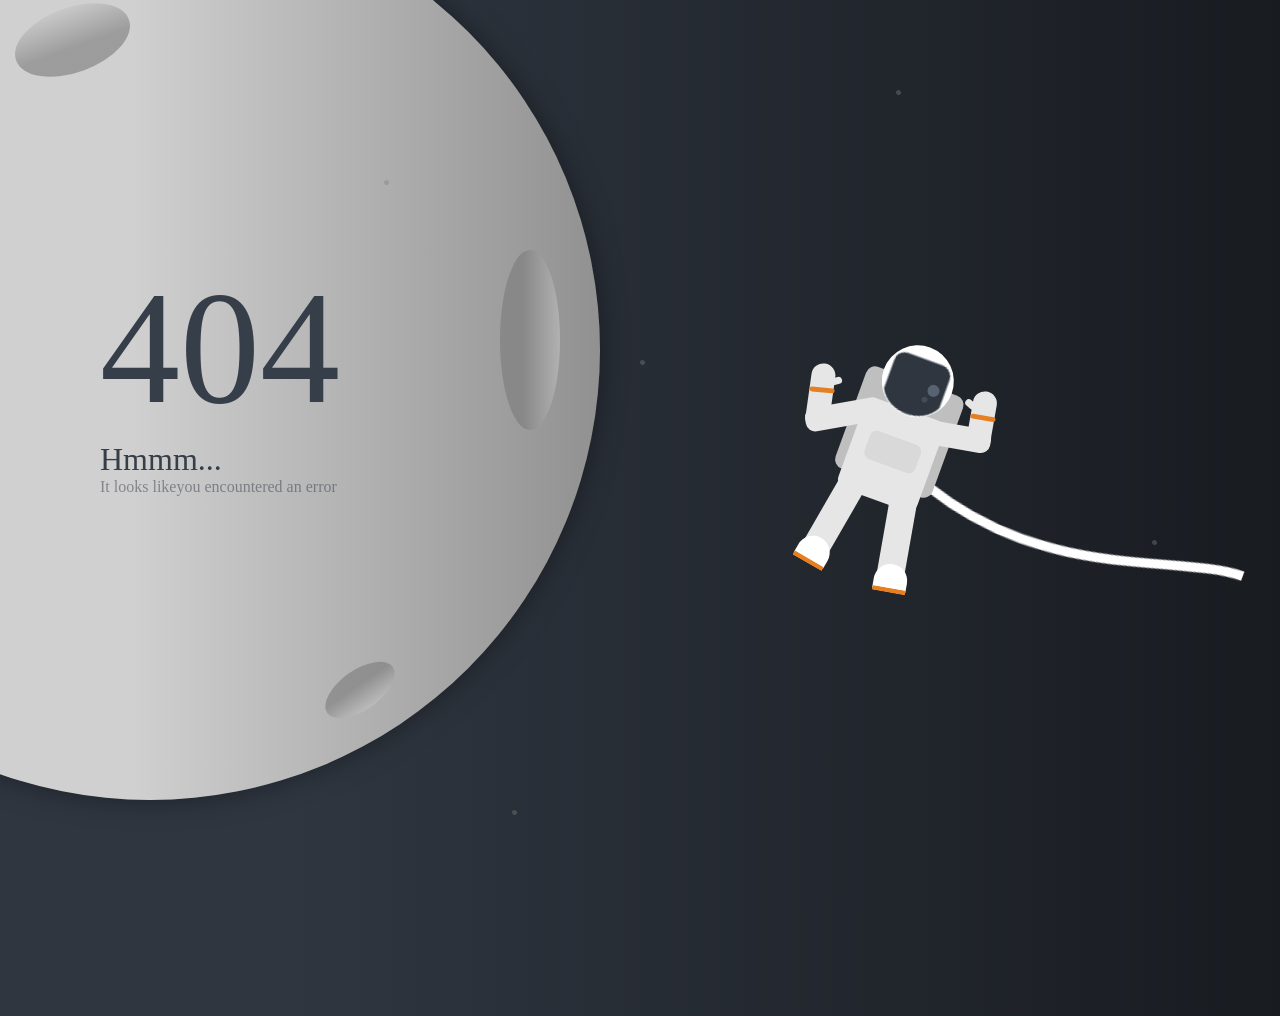
<file: admin/index.html>
<!DOCTYPE html>
<html lang="en">

<head>
  <meta charset="UTF-8">
  <meta http-equiv="X-UA-Compatible" content="IE=edge">
  <meta name="viewport" content="width=device-width, initial-scale=1.0">
  <link rel="stylesheet" href="../css/error.css">
  <script src="../js/error.js" defer></script>
  <title>Error</title>
</head>

<body>
  <div class="moon"></div>
  <div class="moon__crater moon__crater1"></div>
  <div class="moon__crater moon__crater2"></div>
  <div class="moon__crater moon__crater3"></div>

  <div class="star star1"></div>
  <div class="star star2"></div>
  <div class="star star3"></div>
  <div class="star star4"></div>
  <div class="star star5"></div>

  <div class="error">
    <div class="error__title">404</div>
    <div class="error__subtitle">Hmmm...</div>
    <div class="error__description">It looks likeyou encountered an error</div>
    <!-- <a href=../public/login.php class="error__button error__button--active">LOGIN</a>
    <button class="error__button">CONTACT</button> -->
  </div>

  <div class="astronaut">
    <div class="astronaut__backpack"></div>
    <div class="astronaut__body"></div>
    <div class="astronaut__body__chest"></div>
    <div class="astronaut__arm-left1"></div>
    <div class="astronaut__arm-left2"></div>
    <div class="astronaut__arm-right1"></div>
    <div class="astronaut__arm-right2"></div>
    <div class="astronaut__arm-thumb-left"></div>
    <div class="astronaut__arm-thumb-right"></div>
    <div class="astronaut__leg-left"></div>
    <div class="astronaut__leg-right"></div>
    <div class="astronaut__foot-left"></div>
    <div class="astronaut__foot-right"></div>
    <div class="astronaut__wrist-left"></div>
    <div class="astronaut__wrist-right"></div>

    <div class="astronaut__cord">
      <canvas id="cord" height="500px" width="500px"></canvas>
    </div>

    <div class="astronaut__head">
      <canvas id="visor" width="60px" height="60px"></canvas>
      <div class="astronaut__head-visor-flare1"></div>
      <div class="astronaut__head-visor-flare2"></div>
    </div>
  </div>
</body>

</html>
</file>
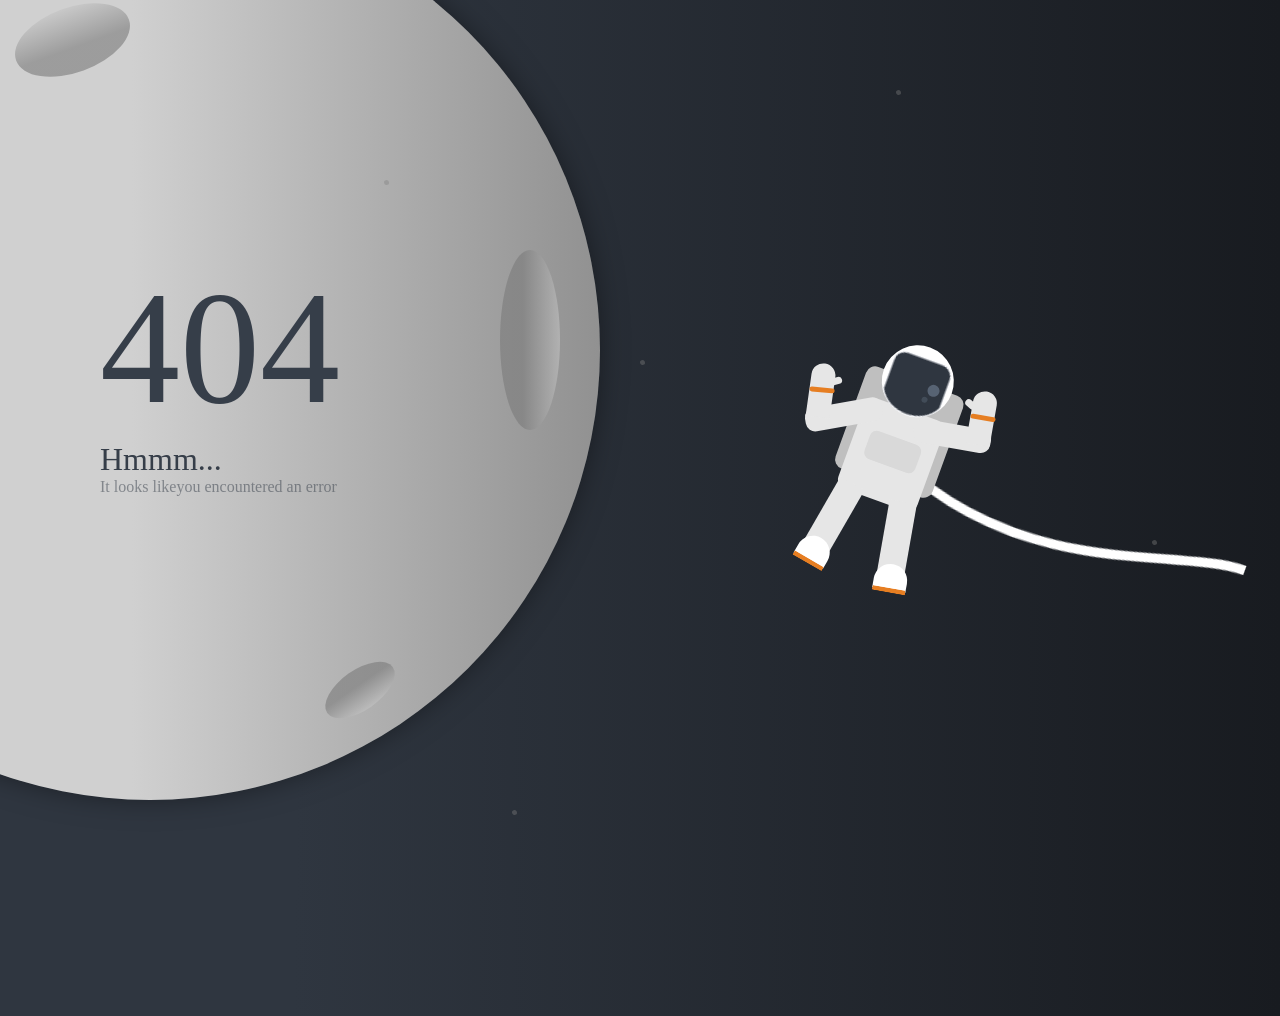
<file: config/index.html>
<!DOCTYPE html>
<html lang="en">
<head>
  <meta charset="UTF-8">
  <meta http-equiv="X-UA-Compatible" content="IE=edge">
  <meta name="viewport" content="width=device-width, initial-scale=1.0">
  <link rel="stylesheet" href="../css/error.css">
  <script src="../js/error.js" defer></script>
  <title>Error</title>
</head>
<body>
  <div class="moon"></div>
  <div class="moon__crater moon__crater1"></div>
  <div class="moon__crater moon__crater2"></div>
  <div class="moon__crater moon__crater3"></div>
  
  <div class="star star1"></div>
  <div class="star star2"></div>
  <div class="star star3"></div>
  <div class="star star4"></div>
  <div class="star star5"></div>
  
  <div class="error">
    <div class="error__title">404</div>
    <div class="error__subtitle">Hmmm...</div>
    <div class="error__description">It looks likeyou encountered an error</div>
    <!-- <a href=../public/login.php class="error__button error__button--active">LOGIN</a>
    <button class="error__button">CONTACT</button> -->
  </div>
  
  <div class="astronaut">
    <div class="astronaut__backpack"></div>
    <div class="astronaut__body"></div>
    <div class="astronaut__body__chest"></div>
    <div class="astronaut__arm-left1"></div>
    <div class="astronaut__arm-left2"></div>
    <div class="astronaut__arm-right1"></div>
    <div class="astronaut__arm-right2"></div>
    <div class="astronaut__arm-thumb-left"></div>
    <div class="astronaut__arm-thumb-right"></div>
    <div class="astronaut__leg-left"></div>
    <div class="astronaut__leg-right"></div>
    <div class="astronaut__foot-left"></div>
    <div class="astronaut__foot-right"></div>
    <div class="astronaut__wrist-left"></div>
    <div class="astronaut__wrist-right"></div>
    
    <div class="astronaut__cord">
      <canvas id="cord" height="500px" width="500px"></canvas>
    </div>
    
    <div class="astronaut__head">
      <canvas id="visor" width="60px" height="60px"></canvas>
      <div class="astronaut__head-visor-flare1"></div>
      <div class="astronaut__head-visor-flare2"></div>
    </div>
  </div>
</body>
</html>
</file>
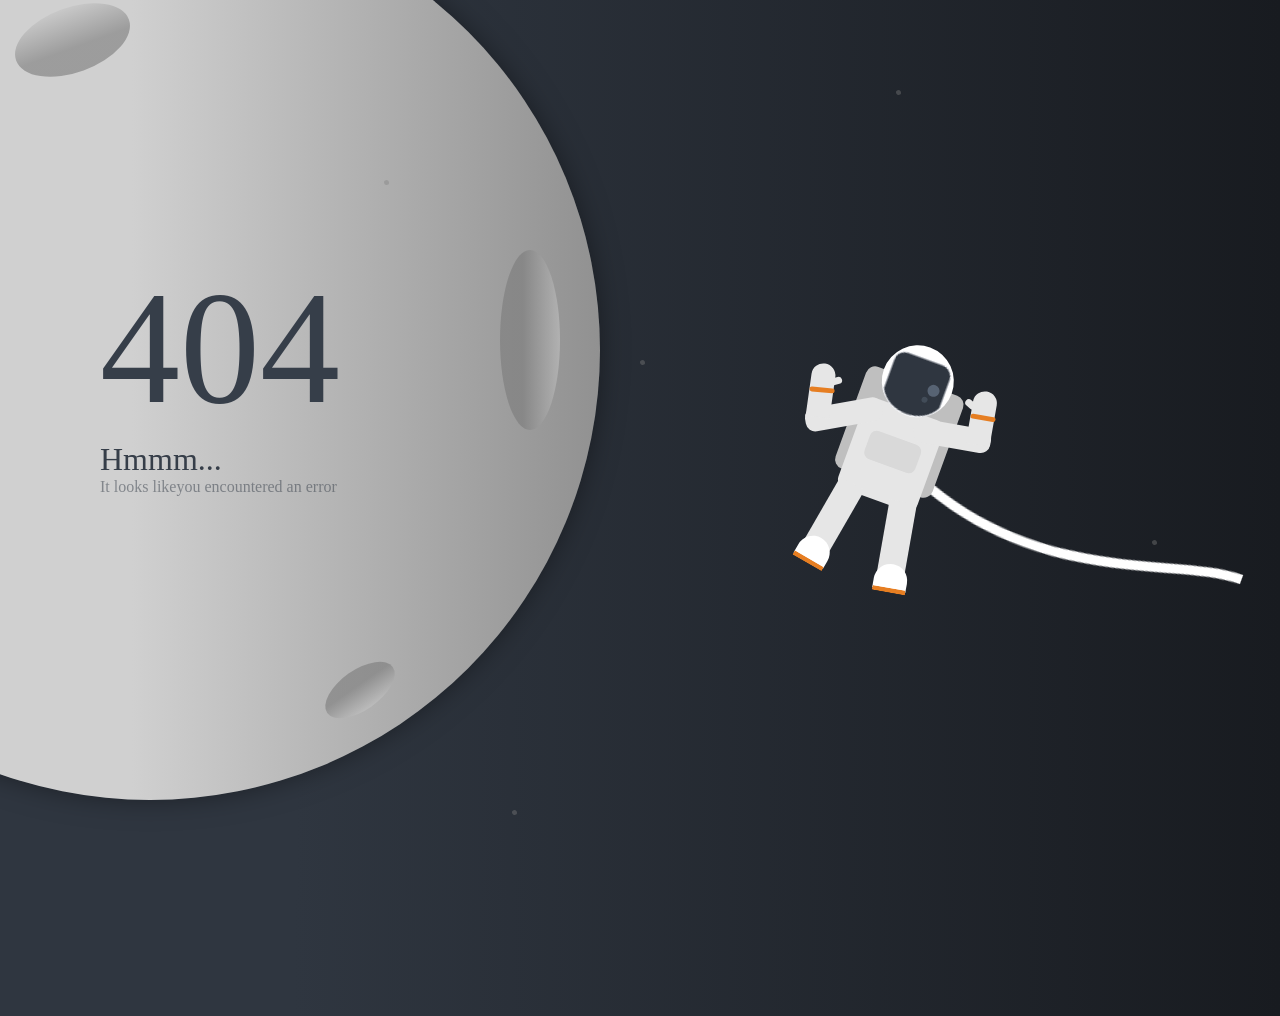
<file: css/index.html>
<!DOCTYPE html>
<html lang="en">
<head>
  <meta charset="UTF-8">
  <meta http-equiv="X-UA-Compatible" content="IE=edge">
  <meta name="viewport" content="width=device-width, initial-scale=1.0">
  <link rel="stylesheet" href="error.css">
  <script src="../js/error.js" defer></script>
  <title>Error</title>
</head>
<body>
  <div class="moon"></div>
  <div class="moon__crater moon__crater1"></div>
  <div class="moon__crater moon__crater2"></div>
  <div class="moon__crater moon__crater3"></div>
  
  <div class="star star1"></div>
  <div class="star star2"></div>
  <div class="star star3"></div>
  <div class="star star4"></div>
  <div class="star star5"></div>
  
  <div class="error">
    <div class="error__title">404</div>
    <div class="error__subtitle">Hmmm...</div>
    <div class="error__description">It looks likeyou encountered an error</div>
    <!-- <a href=../public/login.php class="error__button error__button--active">LOGIN</a>
    <button class="error__button">CONTACT</button> -->
  </div>
  
  <div class="astronaut">
    <div class="astronaut__backpack"></div>
    <div class="astronaut__body"></div>
    <div class="astronaut__body__chest"></div>
    <div class="astronaut__arm-left1"></div>
    <div class="astronaut__arm-left2"></div>
    <div class="astronaut__arm-right1"></div>
    <div class="astronaut__arm-right2"></div>
    <div class="astronaut__arm-thumb-left"></div>
    <div class="astronaut__arm-thumb-right"></div>
    <div class="astronaut__leg-left"></div>
    <div class="astronaut__leg-right"></div>
    <div class="astronaut__foot-left"></div>
    <div class="astronaut__foot-right"></div>
    <div class="astronaut__wrist-left"></div>
    <div class="astronaut__wrist-right"></div>
    
    <div class="astronaut__cord">
      <canvas id="cord" height="500px" width="500px"></canvas>
    </div>
    
    <div class="astronaut__head">
      <canvas id="visor" width="60px" height="60px"></canvas>
      <div class="astronaut__head-visor-flare1"></div>
      <div class="astronaut__head-visor-flare2"></div>
    </div>
  </div>
</body>
</html>
</file>
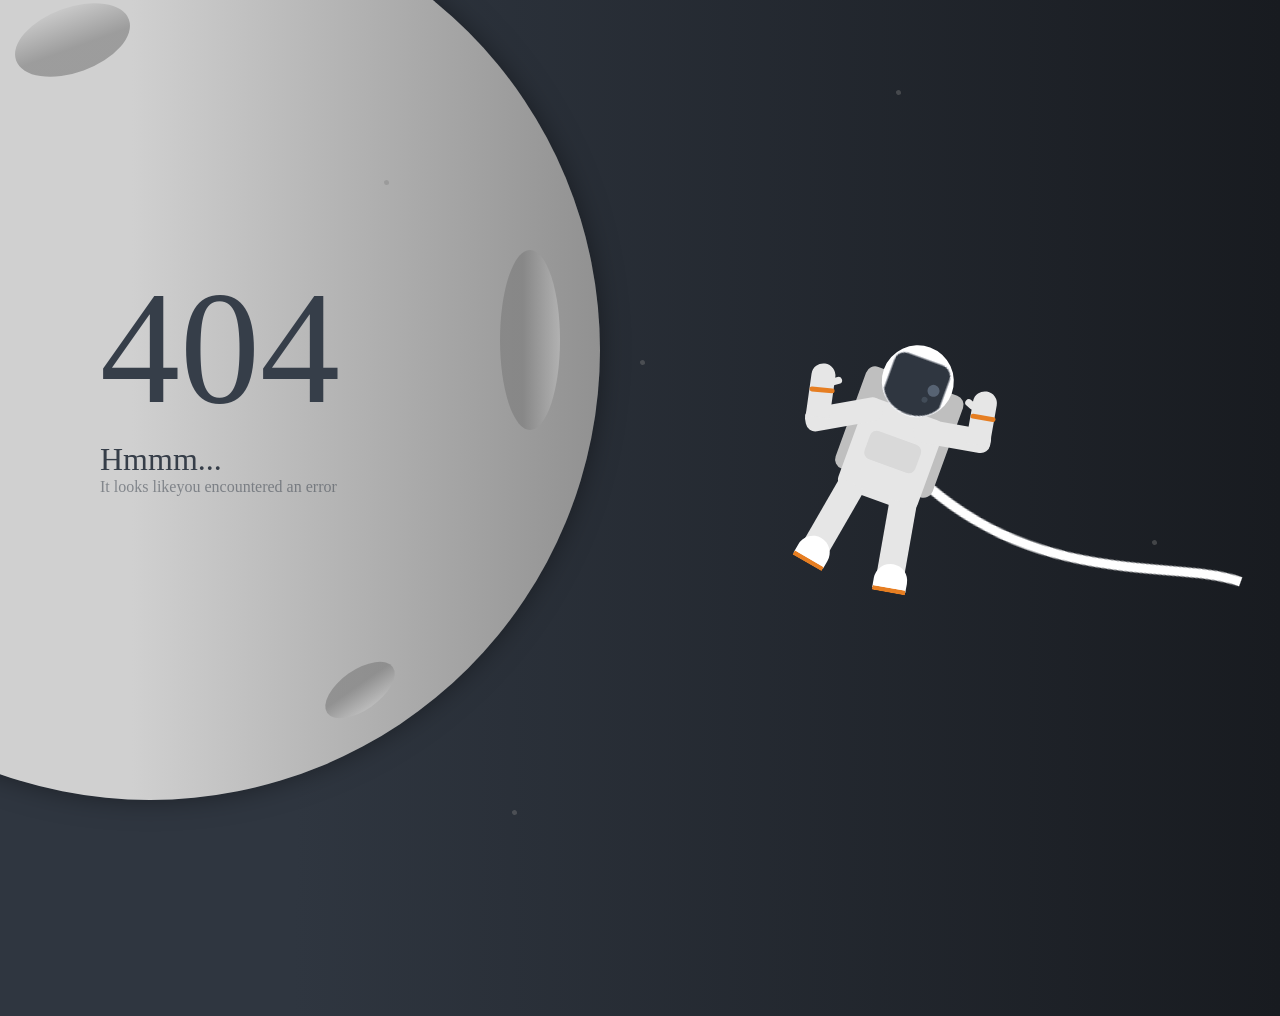
<file: inc/index.html>
<!DOCTYPE html>
<html lang="en">
<head>
  <meta charset="UTF-8">
  <meta http-equiv="X-UA-Compatible" content="IE=edge">
  <meta name="viewport" content="width=device-width, initial-scale=1.0">
  <link rel="stylesheet" href="../css/error.css">
  <script src="../js/error.js" defer></script>
  <title>Error</title>
</head>
<body>
  <div class="moon"></div>
  <div class="moon__crater moon__crater1"></div>
  <div class="moon__crater moon__crater2"></div>
  <div class="moon__crater moon__crater3"></div>
  
  <div class="star star1"></div>
  <div class="star star2"></div>
  <div class="star star3"></div>
  <div class="star star4"></div>
  <div class="star star5"></div>
  
  <div class="error">
    <div class="error__title">404</div>
    <div class="error__subtitle">Hmmm...</div>
    <div class="error__description">It looks likeyou encountered an error</div>
  </div>
  
  <div class="astronaut">
    <div class="astronaut__backpack"></div>
    <div class="astronaut__body"></div>
    <div class="astronaut__body__chest"></div>
    <div class="astronaut__arm-left1"></div>
    <div class="astronaut__arm-left2"></div>
    <div class="astronaut__arm-right1"></div>
    <div class="astronaut__arm-right2"></div>
    <div class="astronaut__arm-thumb-left"></div>
    <div class="astronaut__arm-thumb-right"></div>
    <div class="astronaut__leg-left"></div>
    <div class="astronaut__leg-right"></div>
    <div class="astronaut__foot-left"></div>
    <div class="astronaut__foot-right"></div>
    <div class="astronaut__wrist-left"></div>
    <div class="astronaut__wrist-right"></div>
    
    <div class="astronaut__cord">
      <canvas id="cord" height="500px" width="500px"></canvas>
    </div>
    
    <div class="astronaut__head">
      <canvas id="visor" width="60px" height="60px"></canvas>
      <div class="astronaut__head-visor-flare1"></div>
      <div class="astronaut__head-visor-flare2"></div>
    </div>
  </div>
</body>
</html>
</file>
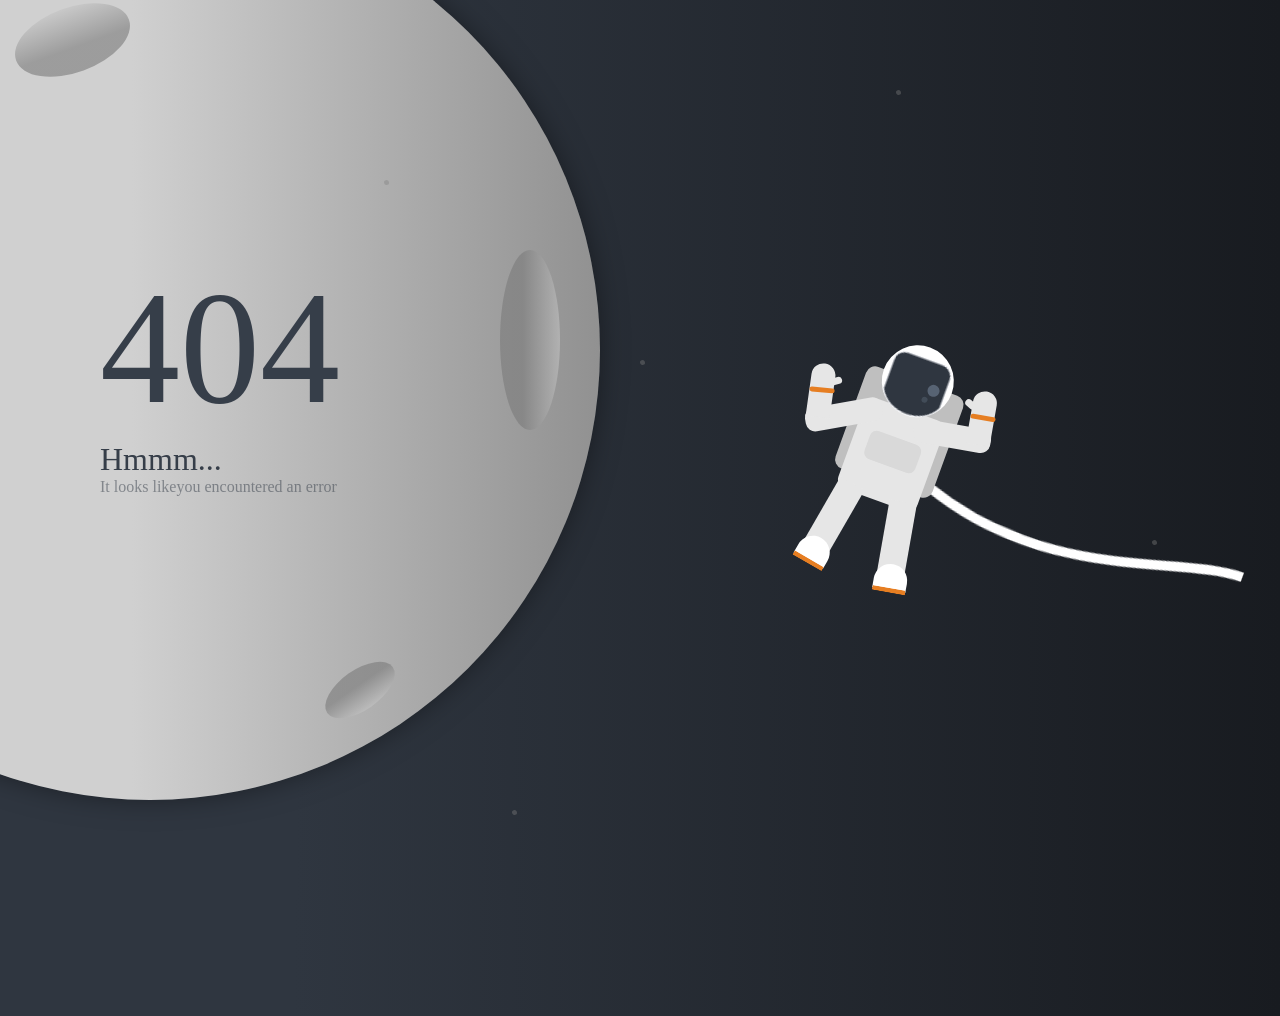
<file: js/index.html>
<!DOCTYPE html>
<html lang="en">
<head>
  <meta charset="UTF-8">
  <meta http-equiv="X-UA-Compatible" content="IE=edge">
  <meta name="viewport" content="width=device-width, initial-scale=1.0">
  <link rel="stylesheet" href="../css/error.css">
  <script src="error.js" defer></script>
  <title>Error</title>
</head>
<body>
  <div class="moon"></div>
  <div class="moon__crater moon__crater1"></div>
  <div class="moon__crater moon__crater2"></div>
  <div class="moon__crater moon__crater3"></div>
  
  <div class="star star1"></div>
  <div class="star star2"></div>
  <div class="star star3"></div>
  <div class="star star4"></div>
  <div class="star star5"></div>
  
  <div class="error">
    <div class="error__title">404</div>
    <div class="error__subtitle">Hmmm...</div>
    <div class="error__description">It looks likeyou encountered an error</div>
    <!-- <a href=../public/login.php class="error__button error__button--active">LOGIN</a>
    <button class="error__button">CONTACT</button> -->
  </div>
  
  <div class="astronaut">
    <div class="astronaut__backpack"></div>
    <div class="astronaut__body"></div>
    <div class="astronaut__body__chest"></div>
    <div class="astronaut__arm-left1"></div>
    <div class="astronaut__arm-left2"></div>
    <div class="astronaut__arm-right1"></div>
    <div class="astronaut__arm-right2"></div>
    <div class="astronaut__arm-thumb-left"></div>
    <div class="astronaut__arm-thumb-right"></div>
    <div class="astronaut__leg-left"></div>
    <div class="astronaut__leg-right"></div>
    <div class="astronaut__foot-left"></div>
    <div class="astronaut__foot-right"></div>
    <div class="astronaut__wrist-left"></div>
    <div class="astronaut__wrist-right"></div>
    
    <div class="astronaut__cord">
      <canvas id="cord" height="500px" width="500px"></canvas>
    </div>
    
    <div class="astronaut__head">
      <canvas id="visor" width="60px" height="60px"></canvas>
      <div class="astronaut__head-visor-flare1"></div>
      <div class="astronaut__head-visor-flare2"></div>
    </div>
  </div>
</body>
</html>
</file>
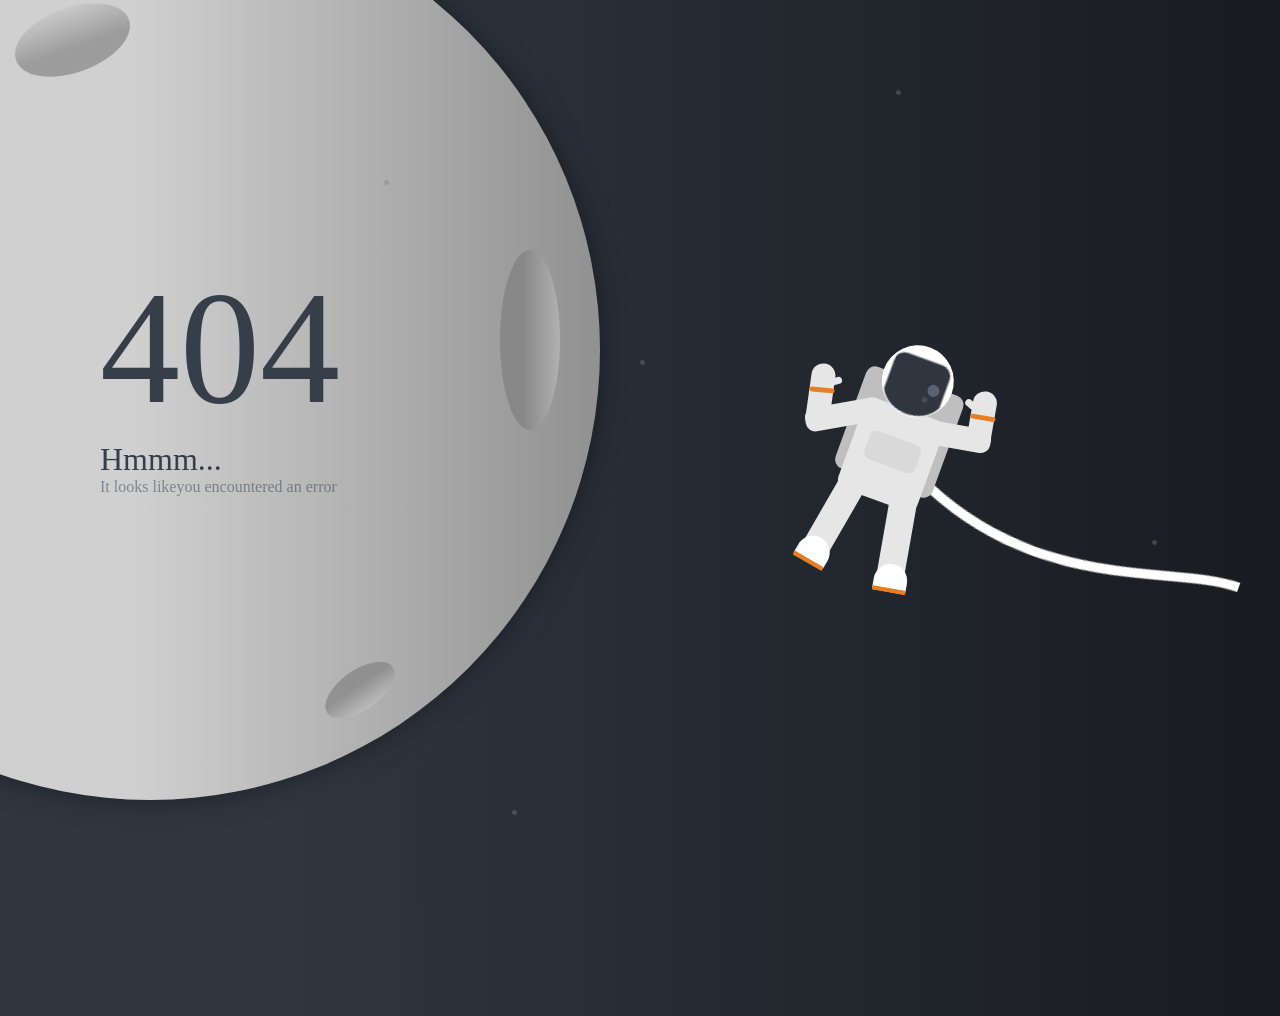
<file: public/index.html>
<!DOCTYPE html>
<html lang="en">
<head>
  <meta charset="UTF-8">
  <meta http-equiv="X-UA-Compatible" content="IE=edge">
  <meta name="viewport" content="width=device-width, initial-scale=1.0">
  <link rel="stylesheet" href="../css/error.css">
  <link rel="icon" href="../multimedia/logo.png" type="image/icon type">
  <script src="../js/error.js" defer></script>
  <title>Error</title>
</head>
<body>
  <div class="moon"></div>
  <div class="moon__crater moon__crater1"></div>
  <div class="moon__crater moon__crater2"></div>
  <div class="moon__crater moon__crater3"></div>
  
  <div class="star star1"></div>
  <div class="star star2"></div>
  <div class="star star3"></div>
  <div class="star star4"></div>
  <div class="star star5"></div>
  
  <div class="error">
    <div class="error__title">404</div>
    <div class="error__subtitle">Hmmm...</div>
    <div class="error__description">It looks likeyou encountered an error</div>
    <!-- <a href=../public/login.php class="error__button error__button--active">LOGIN</a>
    <button class="error__button">CONTACT</button> -->
  </div>
  
  <div class="astronaut">
    <div class="astronaut__backpack"></div>
    <div class="astronaut__body"></div>
    <div class="astronaut__body__chest"></div>
    <div class="astronaut__arm-left1"></div>
    <div class="astronaut__arm-left2"></div>
    <div class="astronaut__arm-right1"></div>
    <div class="astronaut__arm-right2"></div>
    <div class="astronaut__arm-thumb-left"></div>
    <div class="astronaut__arm-thumb-right"></div>
    <div class="astronaut__leg-left"></div>
    <div class="astronaut__leg-right"></div>
    <div class="astronaut__foot-left"></div>
    <div class="astronaut__foot-right"></div>
    <div class="astronaut__wrist-left"></div>
    <div class="astronaut__wrist-right"></div>
    
    <div class="astronaut__cord">
      <canvas id="cord" height="500px" width="500px"></canvas>
    </div>
    
    <div class="astronaut__head">
      <canvas id="visor" width="60px" height="60px"></canvas>
      <div class="astronaut__head-visor-flare1"></div>
      <div class="astronaut__head-visor-flare2"></div>
    </div>
  </div>
</body>
</html>
</file>
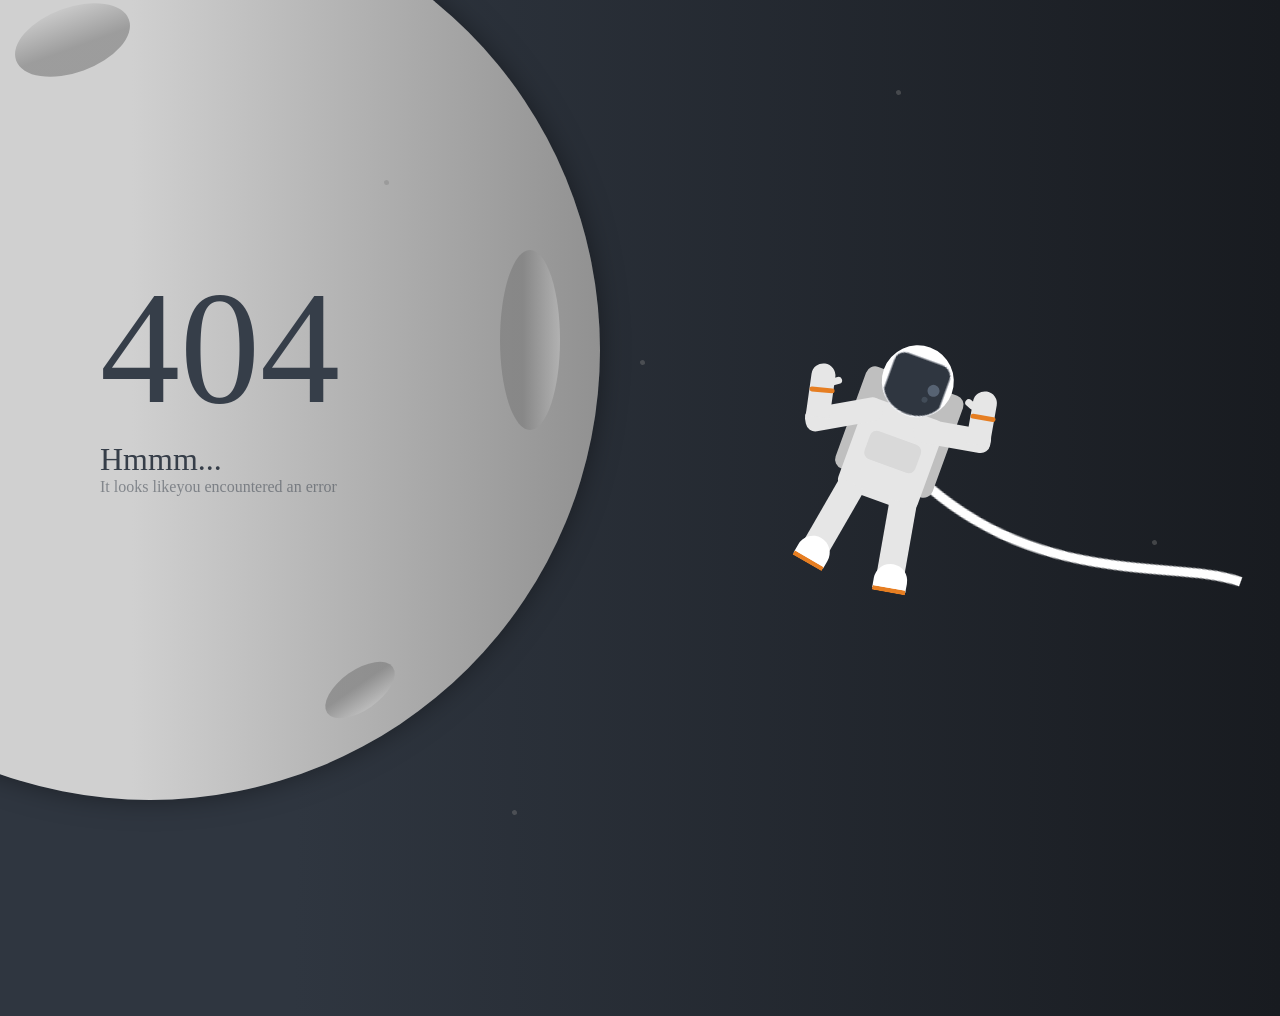
<file: multimedia/events/index.html>
<!DOCTYPE html>
<html lang="en">
<head>
  <meta charset="UTF-8">
  <meta http-equiv="X-UA-Compatible" content="IE=edge">
  <meta name="viewport" content="width=device-width, initial-scale=1.0">
  <link rel="stylesheet" href="../../css/error.css">
  <script src="../../js/error.js" defer></script>
  <title>Error</title>
</head>
<body>
  <div class="moon"></div>
  <div class="moon__crater moon__crater1"></div>
  <div class="moon__crater moon__crater2"></div>
  <div class="moon__crater moon__crater3"></div>
  
  <div class="star star1"></div>
  <div class="star star2"></div>
  <div class="star star3"></div>
  <div class="star star4"></div>
  <div class="star star5"></div>
  
  <div class="error">
    <div class="error__title">404</div>
    <div class="error__subtitle">Hmmm...</div>
    <div class="error__description">It looks likeyou encountered an error</div>
    <!-- <a href=../public/login.php class="error__button error__button--active">LOGIN</a>
    <button class="error__button">CONTACT</button> -->
  </div>
  
  <div class="astronaut">
    <div class="astronaut__backpack"></div>
    <div class="astronaut__body"></div>
    <div class="astronaut__body__chest"></div>
    <div class="astronaut__arm-left1"></div>
    <div class="astronaut__arm-left2"></div>
    <div class="astronaut__arm-right1"></div>
    <div class="astronaut__arm-right2"></div>
    <div class="astronaut__arm-thumb-left"></div>
    <div class="astronaut__arm-thumb-right"></div>
    <div class="astronaut__leg-left"></div>
    <div class="astronaut__leg-right"></div>
    <div class="astronaut__foot-left"></div>
    <div class="astronaut__foot-right"></div>
    <div class="astronaut__wrist-left"></div>
    <div class="astronaut__wrist-right"></div>
    
    <div class="astronaut__cord">
      <canvas id="cord" height="500px" width="500px"></canvas>
    </div>
    
    <div class="astronaut__head">
      <canvas id="visor" width="60px" height="60px"></canvas>
      <div class="astronaut__head-visor-flare1"></div>
      <div class="astronaut__head-visor-flare2"></div>
    </div>
  </div>
</body>
</html>
</file>
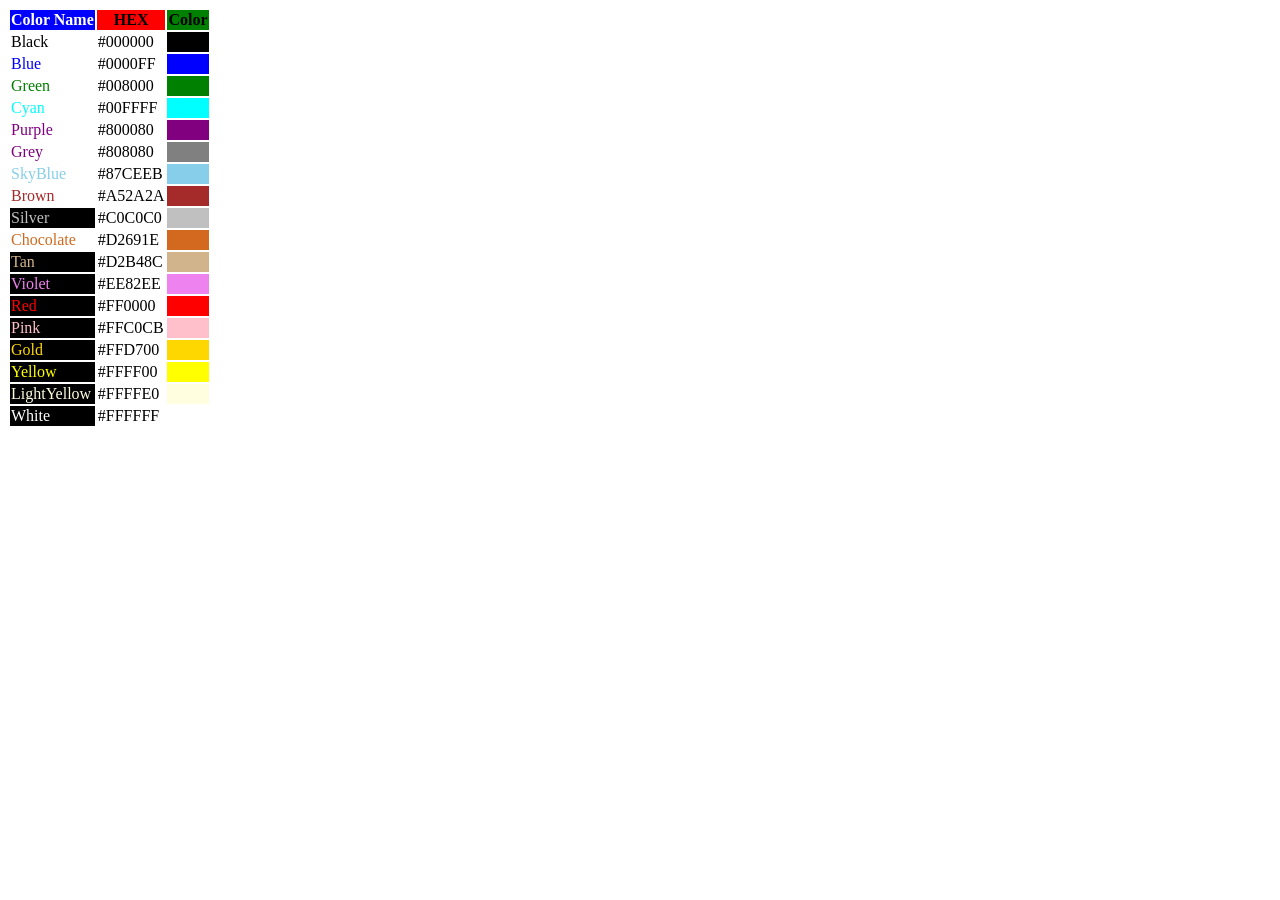
<file: admin2/vendor/phpoffice/phpspreadsheet/samples/templates/46readHtml.html>
<!DOCTYPE html>
<html>
<head>
	<meta charset="UTF-8">
	<title>Competency List</title>
</head>
<body>
<table class="w3-table-all notranslate">
    <tr>
    <th style="background-color: #0000FF;color:#FFFFFF">Color Name</th>
    <th style="background-color: #FF0000">HEX</th>
    <th style="background-color: #008000">Color</th>
    </tr>

    <tr>
    <td style="color:#000000">Black</td>
    <td>#000000</td>
    <td style="background-color:#000000">&nbsp;</td>
    </tr>

    <tr>
    <td style="color:#0000FF">Blue</td>
    <td>#0000FF</td>
    <td style="background-color:#0000FF">&nbsp;</td>
    </tr>


    <tr>
    <td style="color:#008000">Green</td>
    <td>#008000</td>
    <td style="background-color:#008000">&nbsp;</td>
    </tr>

    <tr>
    <td style="color:#00FFFF">Cyan</td>
    <td>#00FFFF</td>
    <td style="background-color:#00FFFF">&nbsp;</td>
    </tr>

    <tr>
    <td style="color:#800080">Purple</td>
    <td>#800080</td>
    <td style="background-color:#800080">&nbsp;</td>
    </tr>


    <tr>
    <td style="color:#800080">Grey</td>
    <td>#808080</td>
    <td style="background-color:#808080">&nbsp;</td>
    </tr>

    <tr>
    <td style="color:#87CEEB">SkyBlue</td>
    <td>#87CEEB</td>
    <td style="background-color:#87CEEB">&nbsp;</td>
    </tr>


    <tr>
    <td style="color:#A52A2A">Brown</td>
    <td>#A52A2A</td>
    <td style="background-color:#A52A2A">&nbsp;</td>
    </tr>

    <tr>
    <td style="color:#C0C0C0;background-color: #000000">Silver</td>
    <td>#C0C0C0</td>
    <td style="background-color:#C0C0C0">&nbsp;</td>
    </tr>

    <tr>
    <td style="color:#D2691E">Chocolate</td>
    <td>#D2691E</td>
    <td style="background-color:#D2691E">&nbsp;</td>
    </tr>

    <tr>
    <td style="color:#D2B48C;background-color: #000000">Tan</td>
    <td>#D2B48C</td>
    <td style="background-color:#D2B48C">&nbsp;</td>
    </tr>


    <tr>
    <td style="color:#EE82EE;background-color: #000000">Violet</td>
    <td>#EE82EE</td>
    <td style="background-color:#EE82EE">&nbsp;</td>
    </tr>


    <tr>
    <td style="color:#FF0000;background-color: #000000">Red</td>
    <td>#FF0000</td>
    <td style="background-color:#FF0000">&nbsp;</td>
    </tr>

    <tr>
    <td style="color:#FFC0CB;background-color: #000000">Pink</td>
    <td>#FFC0CB</td>
    <td style="background-color:#FFC0CB">&nbsp;</td>
    </tr>

    <tr>
    <td style="color:#FFD700;background-color: #000000">Gold</td>
    <td>#FFD700</td>
    <td style="background-color:#FFD700">&nbsp;</td>
    </tr>

    <tr>
    <td style="color:#FFFF00;background-color: #000000">Yellow</td>
    <td>#FFFF00</td>
    <td style="background-color:#FFFF00">&nbsp;</td>
    </tr>

    <tr>
    <td style="color:#FFFFE0;background-color: #000000">LightYellow</td>
    <td>#FFFFE0</td>
    <td style="background-color:#FFFFE0">&nbsp;</td>
    </tr>

    <tr>
    <td style="color:#FFFFFF;background-color: #000000">White</td>
    <td>#FFFFFF</td>
    <td style="background-color:#FFFFFF">&nbsp;</td>
    </tr>
</table>
</body>
</html>
</file>
<file: css/error.css>
html,
body {
  height: 100%;
  width: 100%;
  margin: 0px;
  background: linear-gradient(90deg, rgba(47,54,64,1) 23%, rgba(24,27,32,1) 100%);
}

.moon {
  background: linear-gradient(90deg, rgba(208,208,208,1) 48%, rgba(145,145,145,1) 100%);
  position: absolute;
  top: -100px;
  left: -300px;
  width: 900px;
  height: 900px;
  content: '';
  border-radius: 100%;
  box-shadow: 0px 0px 30px -4px rgba(0,0,0,0.5);
}

.moon__crater {
  position: absolute;
  content: '';
  border-radius: 100%;
  background: linear-gradient(90deg, rgba(122,122,122,1) 38%, rgba(195,195,195,1) 100%);
  opacity: 0.6;
}

.moon__crater1 {
  top: 250px;
  left: 500px;
  width: 60px;
  height: 180px;
}

.moon__crater2 {
  top: 650px;
  left: 340px;
  width: 40px;
  height: 80px;
  transform: rotate(55deg);
}

.moon__crater3 {
  top: -20px;
  left: 40px;
  width: 65px;
  height: 120px;
  transform: rotate(250deg);
}

.star {
  background: grey;
  position: absolute;
  width: 5px;
  height: 5px;
  content: '';
  border-radius: 100%;
  transform: rotate(250deg);
  opacity: 0.4;
  animation-name: shimmer;
  animation-duration: 1.5s;
  animation-iteration-count: infinite;
  animation-direction: alternate;
}

@keyframes shimmer {
  from {opacity: 0;}
  to {opacity: 0.7;}
}

.star1 {
  top: 40%;
  left: 50%;
  animation-delay: 1s;
}

.star2 {
  top: 60%;
  left: 90%;
  animation-delay: 3s;
}

.star3 {
  top: 10%;
  left: 70%;
  animation-delay: 2s;
}

.star4 {
  top: 90%;
  left: 40%;
}

.star5 {
  top: 20%;
  left: 30%;
  animation-delay: 0.5s;
}

.error {
  position: absolute;
  left: 100px;
  top: 400px;
  transform: translateY(-60%);
  font-family: 'Righteous', cursive;
  color: #363e49;
}

.error__title {
  font-size: 10em;
}

.error__subtitle {
  font-size: 2em;
}

.error__description {
  opacity: 0.5;
}

.error__button {
  min-width: 7em;
  margin-top: 3em;
  margin-right: 0.5em;
  padding: 0.5em 2em;
  outline: none;
  border: 2px solid #2f3640;
  background-color: transparent;
  border-radius: 8em;
  color: #576375;
  cursor: pointer;
  transition-duration: 0.2s;
  font-size: 0.75em;
  font-family: 'Righteous', cursive;
}

.error__button:hover {
  color: #21252c;
}

.error__button--active {
  background-color: #e67e22;
  border: 2px solid #e67e22;
  color: white;
}

.error__button--active:hover {
  box-shadow: 0px 0px 8px 0px rgba(0,0,0,0.5);
  color: white;
}

.astronaut {
  position: absolute;
  width: 185px;
  height: 300px;
  left: 70%;
  top: 50%;
  transform: translate(-50%, -50%) rotate(20deg) scale(1.2);
}

.astronaut__head {
  background-color: white;
  position: absolute;
  top: 60px;
  left: 60px;
  width: 60px;
  height: 60px;
  content: '';
  border-radius: 2em;
}

.astronaut__head-visor-flare1 {
  background-color: #7f8fa6;
  position: absolute;
  top: 28px;
  left: 40px;
  width: 10px;
  height: 10px;
  content: '';
  border-radius: 2em;
  opacity: 0.5;
}

.astronaut__head-visor-flare2 {
  background-color: #718093;
  position: absolute;
  top: 40px;
  left: 38px;
  width: 5px;
  height: 5px;
  content: '';
  border-radius: 2em;
  opacity: 0.3;
}

.astronaut__backpack {
  background-color: #bfbfbf;
  position: absolute;
  top: 90px;
  left: 47px;
  width: 86px;
  height: 90px;
  content: '';
  border-radius: 8px;
}

.astronaut__body {
  background-color: #e6e6e6;
  position: absolute;
  top: 115px;
  left: 55px;
  width: 70px;
  height: 80px;
  content: '';
  border-radius: 8px;
}

.astronaut__body__chest {
  background-color: #d9d9d9;
  position: absolute;
  top: 140px;
  left: 68px;
  width: 45px;
  height: 25px;
  content: '';
  border-radius: 6px;
}

.astronaut__arm-left1 {
  background-color: #e6e6e6;
  position: absolute;
  top: 127px;
  left: 9px;
  width: 65px;
  height: 20px;
  content: '';
  border-radius: 8px;
  transform: rotate(-30deg);
}

.astronaut__arm-left2 {
  background-color: #e6e6e6;
  position: absolute;
  top: 102px;
  left: 7px;
  width: 20px;
  height: 45px;
  content: '';
  border-radius: 8px;
  transform: rotate(-12deg);
  border-top-left-radius: 8em;
  border-top-right-radius: 8em;
}

.astronaut__arm-right1 {
  background-color: #e6e6e6;
  position: absolute;
  top: 113px;
  left: 100px;
  width: 65px;
  height: 20px;
  content: '';
  border-radius: 8px;
  transform: rotate(-10deg);
}

.astronaut__arm-right2 {
  background-color: #e6e6e6;
  position: absolute;
  top: 78px;
  left: 141px;
  width: 20px;
  height: 45px;
  content: '';
  border-radius: 8px;
  transform: rotate(-10deg);
  border-top-left-radius: 8em;
  border-top-right-radius: 8em;
}

.astronaut__arm-thumb-left {
  background-color: #e6e6e6;
  position: absolute;
  top: 110px;
  left: 21px;
  width: 10px;
  height: 6px;
  content: '';
  border-radius: 8em;
  transform: rotate(-35deg);
}

.astronaut__arm-thumb-right {
  background-color: #e6e6e6;
  position: absolute;
  top: 90px;
  left: 133px;
  width: 10px;
  height: 6px;
  content: '';
  border-radius: 8em;
  transform: rotate(20deg);
}

.astronaut__wrist-left {
  background-color: #e67e22;
  position: absolute;
  top: 122px;
  left: 6.5px;
  width: 21px;
  height: 4px;
  content: '';
  border-radius: 8em;
  transform: rotate(-15deg);
}

.astronaut__wrist-right {
  background-color: #e67e22;
  position: absolute;
  top: 98px;
  left: 141px;
  width: 21px;
  height: 4px;
  content: '';
  border-radius: 8em;
  transform: rotate(-10deg);
}

.astronaut__leg-left {
  background-color: #e6e6e6;
  position: absolute;
  top: 188px;
  left: 50px;
  width: 23px;
  height: 75px;
  content: '';
  transform: rotate(10deg);
}

.astronaut__leg-right {
  background-color: #e6e6e6;
  position: absolute;
  top: 188px;
  left: 108px;
  width: 23px;
  height: 75px;
  content: '';
  transform: rotate(-10deg);
}

.astronaut__foot-left {
  background-color: white;
  position: absolute;
  top: 240px;
  left: 43px;
  width: 28px;
  height: 20px;
  content: '';
  transform: rotate(10deg);
  border-radius: 3px;
  border-top-left-radius: 8em;
  border-top-right-radius: 8em;
  border-bottom: 4px solid #e67e22;
}

.astronaut__foot-right {
  background-color: white;
  position: absolute;
  top: 240px;
  left: 111px;
  width: 28px;
  height: 20px;
  content: '';
  transform: rotate(-10deg);
  border-radius: 3px;
  border-top-left-radius: 8em;
  border-top-right-radius: 8em;
  border-bottom: 4px solid #e67e22;
}
</file>
